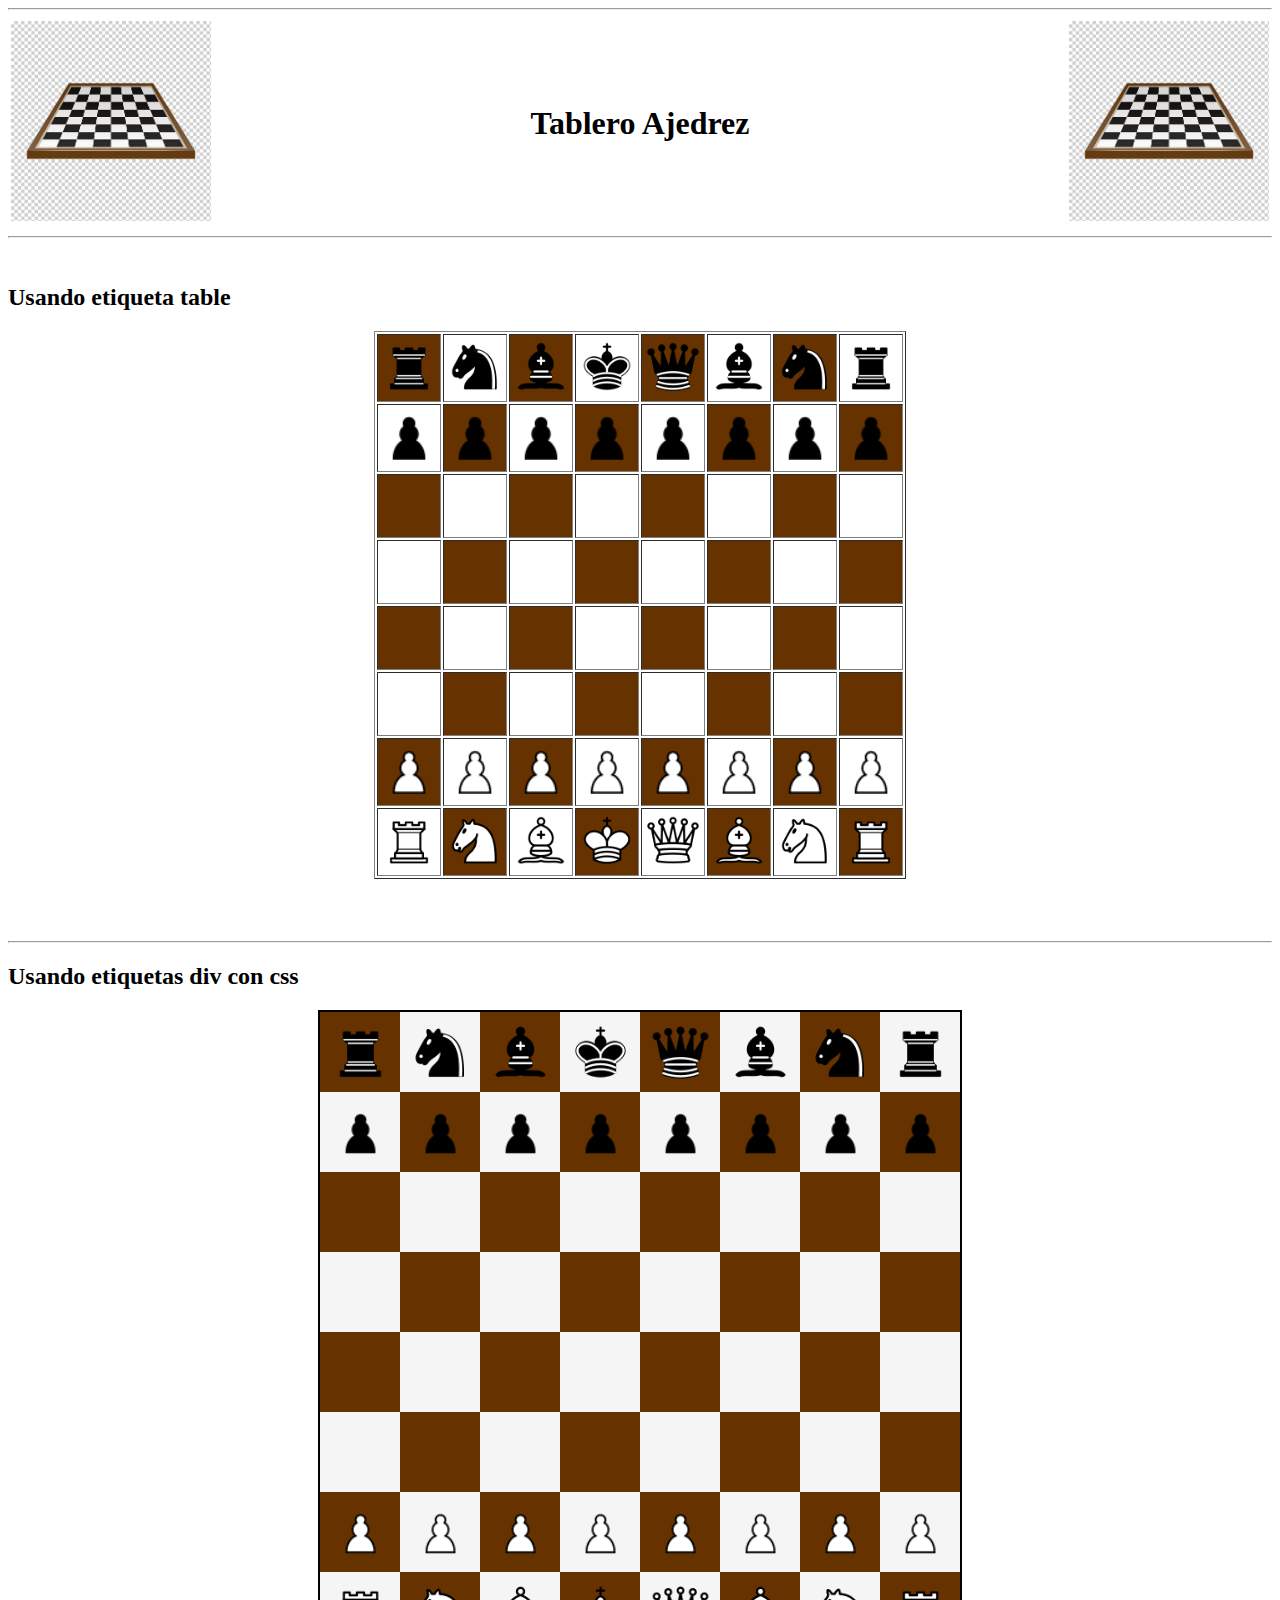
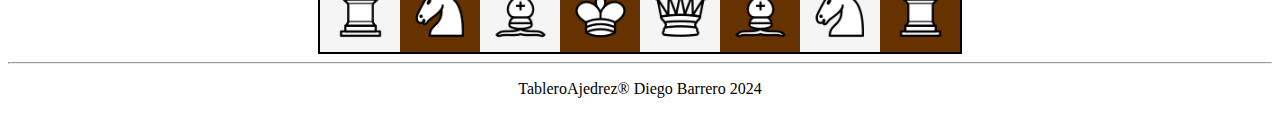
<file: index.html>
<!DOCTYPE html>
<html lang="en">
<head>
    <link rel="stylesheet" href="index.css">
    <meta charset="UTF-8">
    <meta name="viewport" content="width=device-width, initial-scale=1.0">
    <title>Document</title>
</head>
<body>
    <header>
        <hr>
        <table style="width: 100%;">
            <tr>
                <th style="float: left;"><img src="images/tableroAjedrez.png" alt="" width="200"></th>
                <th style="margin: auto;"><h1>Tablero Ajedrez</h1></th>
                <th style="float: right;"><img src="images/tableroAjedrez.png" alt="" width="200"></th>
            </tr>
        </table>
        <hr>
        <br>
    </header>
    
    <h2>Usando etiqueta table </h2>
    <table style="margin: auto;" border="1">
        <tr>
            <td bgcolor="#663300">
                <a href="torre.html" ><img src="images/torreNegro.png" alt="" width="60" height="60"></a>    
            </td>
            <td>
                <a href="caballo.html" ><img src="images/caballoNegro.png" alt="" width="60" height="60"></a>    
            </td>
            <td bgcolor="#663300">
                <a href="alfil.html" ><img src="images/alfilNegro.png" alt="" width="60" height="60"></a>    
            </td>
            <td>
                <a href="rey.html" ><img src="images/reyNegro.png" alt="" width="60" height="60"></a>    
            </td>
            <td bgcolor="#663300">
                <a href="reina.html" ><img src="images/reinaNegro.png" alt="" width="60" height="60"></a>    
            </td>
            <td>
                <a href="alfil.html" ><img src="images/alfilNegro.png" alt="" width="60" height="60"></a>    
            </td>
            <td bgcolor="#663300">
                <a href="caballo.html" ><img src="images/caballoNegro.png" alt="" width="60" height="60"></a>    
            </td>
            <td>
                <a href="torre.html" ><img src="images/torreNegro.png" alt="" width="60" height="60"></a>    
            </td>
        </tr>
        <tr>
            <td width="60" height="60">
                <a href="peon.html" ><img src="images/peonNegro.png" alt="" width="60" height="60"></a>    
            </td>
            <td bgcolor="#663300">
                <a href="peon.html" ><img src="images/peonNegro.png" alt="" width="60" height="60"></a>    
            </td>
            <td>
                <a href="peon.html" ><img src="images/peonNegro.png" alt="" width="60" height="60"></a>    
            </td>
            <td bgcolor="#663300">
                <a href="peon.html" ><img src="images/peonNegro.png" alt="" width="60" height="60"></a>    
            </td>
            <td>
                <a href="peon.html" ><img src="images/peonNegro.png" alt="" width="60" height="60"></a>    
            </td>
            <td bgcolor="#663300">
                <a href="peon.html" ><img src="images/peonNegro.png" alt="" width="60" height="60"></a>    
            </td>
            <td>
                <a href="peon.html" ><img src="images/peonNegro.png" alt="" width="60" height="60"></a>    
            </td>
            <td  bgcolor="#663300">
                <a href="peon.html" ><img src="images/peonNegro.png" alt="" width="60" height="60"></a>    
            </td>
        </tr>
        <tr>
            <td bgcolor="#663300" width="60" height="60">
                <a href="" ><img src="images/peon.png" alt="" hidden="true"></a>    
            </td>
            <td width="60" height="60">
                <a href="" ><img src="images/peonNegro.png" alt="" hidden="true"></a>    
            </td>
            <td bgcolor="#663300" width="60" height="60">
                <a href="" ><img src="images/peon.png" alt="" hidden="true"></a>    
            </td>
            <td width="60" height="60">
                <a href="" ><img src="images/peonNegro.png" alt="" hidden="true"></a>    
            </td>
            <td bgcolor="#663300" width="60" height="60">
                <a href="" ><img src="images/peon.png" alt="" hidden="true"></a>    
            </td>
            <td width="60" height="60">
                <a href="" ><img src="images/peonNegro.png" alt="" hidden="true"></a>    
            </td>
            <td bgcolor="#663300" width="60" height="60">
                <a href="" ><img src="images/peon.png" alt="" hidden="true"></a>    
            </td>
            <td width="60" height="60">
                <a href="" ><img src="images/peonNegro.png" alt="" hidden="true"></a>    
            </td>
        </tr>
        <tr>
            <td width="60" height="60">
                <a href="" ><img src="images/peon.png" alt="" hidden = true></a>    
            </td>
            <td bgcolor="#663300" width="60" height="60">
                <a href="" ><img src="images/peonNegro.png" alt="" hidden = true></a>    
            </td>
            <td width="60" height="60">
                <a href="" ><img src="images/peon.png" alt="" hidden = true></a>    
            </td>
            <td bgcolor="#663300" width="60" height="60">
                <a href="" ><img src="images/peonNegro.png" alt="" hidden = true></a>    
            </td>
            <td width="60" height="60">
                <a href="" ><img src="images/peon.png" alt="" hidden = true></a>    
            </td>
            <td bgcolor="#663300" width="60" height="60">
                <a href="" ><img src="images/peonNegro.png" alt="" hidden = true></a>    
            </td>
            <td width="60" height="60">
                <a href="" ><img src="images/peon.png" alt="" hidden = true></a>    
            </td>
            <td  bgcolor="#663300" width="60" height="60">
                <a href="" ><img src="images/peonNegro.png" alt="" hidden = true></a>    
            </td>
        </tr>
        <tr>
            <td bgcolor="#663300" width="60" height="60">
                <a href="" ><img src="images/peon.png" alt="" hidden="true"></a>    
            </td>
            <td width="60" height="60">
                <a href="" ><img src="images/peonNegro.png" alt="" hidden="true"></a>    
            </td>
            <td bgcolor="#663300" width="60" height="60">
                <a href="" ><img src="images/peon.png" alt="" hidden="true"></a>    
            </td>
            <td width="60" height="60">
                <a href="" ><img src="images/peonNegro.png" alt="" hidden="true"></a>    
            </td>
            <td bgcolor="#663300" width="60" height="60">
                <a href="" ><img src="images/peon.png" alt="" hidden="true"></a>    
            </td>
            <td width="60" height="60">
                <a href="" ><img src="images/peonNegro.png" alt="" hidden="true"></a>    
            </td>
            <td bgcolor="#663300" width="60" height="60">
                <a href="" ><img src="images/peon.png" alt="" hidden="true"></a>    
            </td>
            <td width="60" height="60">
                <a href="" ><img src="images/peonNegro.png" alt="" hidden="true"></a>    
            </td>
        </tr>
        <tr>
            <td width="60" height="60">
                <a href="" ><img src="images/peon.png" alt="" hidden = true></a>    
            </td>
            <td bgcolor="#663300" width="60" height="60">
                <a href="" ><img src="images/peonNegro.png" alt="" hidden = true></a>    
            </td>
            <td width="60" height="60">
                <a href="" ><img src="images/peon.png" alt="" hidden = true></a>    
            </td>
            <td bgcolor="#663300" width="60" height="60">
                <a href="" ><img src="images/peonNegro.png" alt="" hidden = true></a>    
            </td>
            <td width="60" height="60">
                <a href="" ><img src="images/peon.png" alt="" hidden = true></a>    
            </td>
            <td bgcolor="#663300" width="60" height="60">
                <a href="" ><img src="images/peonNegro.png" alt="" hidden = true></a>    
            </td>
            <td width="60" height="60">
                <a href="" ><img src="images/peon.png" alt="" hidden = true></a>    
            </td>
            <td  bgcolor="#663300" width="60" height="60">
                <a href="" ><img src="images/peonNegro.png" alt="" hidden = true></a>    
            </td>
        </tr>
        <tr>
            <td bgcolor="#663300">
                <a href="peon.html" ><img src="images/peon.png" alt="" width="60" height="60"></a>    
            </td>
            <td>
                <a href="peon.html" ><img src="images/peon.png" alt="" width="60" height="60"></a>    
            </td>
            <td bgcolor="#663300">
                <a href="peon.html" ><img src="images/peon.png" alt="" width="60" height="60"></a>    
            </td>
            <td>
                <a href="peon.html" ><img src="images/peon.png" alt="" width="60" height="60"></a>    
            </td>
            <td bgcolor="#663300">
                <a href="peon.html" ><img src="images/peon.png" alt="" width="60" height="60"></a>    
            </td>
            <td>
                <a href="peon.html" ><img src="images/peon.png" alt="" width="60" height="60"></a>    
            </td>
            <td bgcolor="#663300">
                <a href="peon.html" ><img src="images/peon.png" alt="" width="60" height="60"></a>    
            </td>
            <td>
                <a href="peon.html" ><img src="images/peon.png" alt="" width="60" height="60"></a>    
            </td>
        </tr>
        <tr>
            <td width="60" height="60">
                <a href="torre.html" ><img src="images/torre.png" alt="" width="60" height="60"></a>    
            </td>
            <td bgcolor="#663300">
                <a href="caballo.html" ><img src="images/caballo.png" alt="" width="60" height="60"></a>    
            </td>
            <td>
                <a href="alfil.html" ><img src="images/alfil.png" alt="" width="60" height="60"></a>    
            </td>
            <td bgcolor="#663300">
                <a href="rey.html" ><img src="images/rey.png" alt="" width="60" height="60"></a>    
            </td>
            <td>
                <a href="reina.html" ><img src="images/reina.png" alt="" width="60" height="60"></a>    
            </td>
            <td bgcolor="#663300">
                <a href="alfil.html" ><img src="images/alfil.png" alt="" width="60" height="60"></a>    
            </td>
            <td>
                <a href="caballo.html" ><img src="images/caballo.png" alt="" width="60" height="60"></a>    
            </td>
            <td  bgcolor="#663300">
                <a href="torre.html" ><img src="images/torre.png" alt="" width="60" height="60"></a>    
            </td>
        </tr>
    </table>

    <br><br><br>
    <hr>
    <h2>Usando etiquetas div con css </h2>
    <div class="tablero">
        <div class="tablero__fila">
            <div class="tablero__black"><a href="torre.html"><img src="images/torreNegro.png" alt=""></a></div>
            <div class="tablero__white"><a href="caballo.html"><img src="images/caballoNegro.png" alt=""></a></div>
            <div class="tablero__black"><a href="alfil.html"><img src="images/alfilNegro.png" alt=""></a></div>
            <div class="tablero__white"><a href="rey.html"><img src="images/reyNegro.png" alt=""></a></div>
            <div class="tablero__black"><a href="reina.html"><img src="images/reinaNegro.png" alt=""></a></div>
            <div class="tablero__white"><a href="alfil.html"><img src="images/alfilNegro.png" alt=""></a></div>
            <div class="tablero__black"><a href="caballo.html"><img src="images/caballoNegro.png" alt=""></a></div>
            <div class="tablero__white"><a href="torre.html"><img src="images/torreNegro.png" alt=""></a></div>
        </div>
        <div class="tablero__fila">
            <div class="tablero__white"><a href="peon.html"><img src="images/peonNegro.png" alt=""></a></div>
            <div class="tablero__black"><a href="peon.html"><img src="images/peonNegro.png" alt=""></a></div>
            <div class="tablero__white"><a href="peon.html"><img src="images/peonNegro.png" alt=""></a></div>
            <div class="tablero__black"><a href="peon.html"><img src="images/peonNegro.png" alt=""></a></div>
            <div class="tablero__white"><a href="peon.html"><img src="images/peonNegro.png" alt=""></a></div>
            <div class="tablero__black"><a href="peon.html"><img src="images/peonNegro.png" alt=""></a></div>
            <div class="tablero__white"><a href="peon.html"><img src="images/peonNegro.png" alt=""></a></div>
            <div class="tablero__black"><a href="peon.html"><img src="images/peonNegro.png" alt=""></a></div>
        </div>
        <div class="tablero__fila">
            <div class="tablero__black"></div>
            <div class="tablero__white"></div>
            <div class="tablero__black"></div>
            <div class="tablero__white"></div>
            <div class="tablero__black"></div>
            <div class="tablero__white"></div>
            <div class="tablero__black"></div>
            <div class="tablero__white"></div>
        </div>
        <div class="tablero__fila">
            <div class="tablero__white"></div>
            <div class="tablero__black"></div>
            <div class="tablero__white"></div>
            <div class="tablero__black"></div>
            <div class="tablero__white"></div>
            <div class="tablero__black"></div>
            <div class="tablero__white"></div>
            <div class="tablero__black"></div>
        </div>
        <div class="tablero__fila">
            <div class="tablero__black"></div>
            <div class="tablero__white"></div>
            <div class="tablero__black"></div>
            <div class="tablero__white"></div>
            <div class="tablero__black"></div>
            <div class="tablero__white"></div>
            <div class="tablero__black"></div>
            <div class="tablero__white"></div>
        </div>
        <div class="tablero__fila">
            <div class="tablero__white"></div>
            <div class="tablero__black"></div>
            <div class="tablero__white"></div>
            <div class="tablero__black"></div>
            <div class="tablero__white"></div>
            <div class="tablero__black"></div>
            <div class="tablero__white"></div>
            <div class="tablero__black"></div>
        </div>
        <div class="tablero__fila">
            <div class="tablero__black"><a href="peon.html"><img src="images/peon.png" alt=""></a></div>
            <div class="tablero__white"><a href="peon.html"><img src="images/peon.png" alt=""></a></div>
            <div class="tablero__black"><a href="peon.html"><img src="images/peon.png" alt=""></a></div>
            <div class="tablero__white"><a href="peon.html"><img src="images/peon.png" alt=""></a></div>
            <div class="tablero__black"><a href="peon.html"><img src="images/peon.png" alt=""></a></div>
            <div class="tablero__white"><a href="peon.html"><img src="images/peon.png" alt=""></a></div>
            <div class="tablero__black"><a href="peon.html"><img src="images/peon.png" alt=""></a></div>
            <div class="tablero__white"><a href="peon.html"><img src="images/peon.png" alt=""></a></div>
        </div>
        <div class="tablero__fila">
            <div class="tablero__white"><a href="torre.html"><img src="images/torre.png" alt=""></a></div>   
            <div class="tablero__black"><a href="caballo.html"><img src="images/caballo.png" alt=""></a></div>
            <div class="tablero__white"><a href="alfil.html"><img src="images/alfil.png" alt=""></a></div>
            <div class="tablero__black"><a href="rey.html"><img src="images/rey.png" alt=""></a></div>
            <div class="tablero__white"><a href="reina.html"><img src="images/reina.png" alt=""></a></div>
            <div class="tablero__black"><a href="alfil.html"><img src="images/alfil.png" alt=""></a></div>
            <div class="tablero__white"><a href="caballo.html"><img src="images/caballo.png" alt=""></a></div>
            <div class="tablero__black"><a href="torre.html"><img src="images/torre.png" alt=""></a></div>
   
        </div>
        

    </div>
    
    <hr>
    <footer>
        <p style="text-align: center;">TableroAjedrez® Diego Barrero 2024</p>
    </footer>
</body>
</html>
</file>
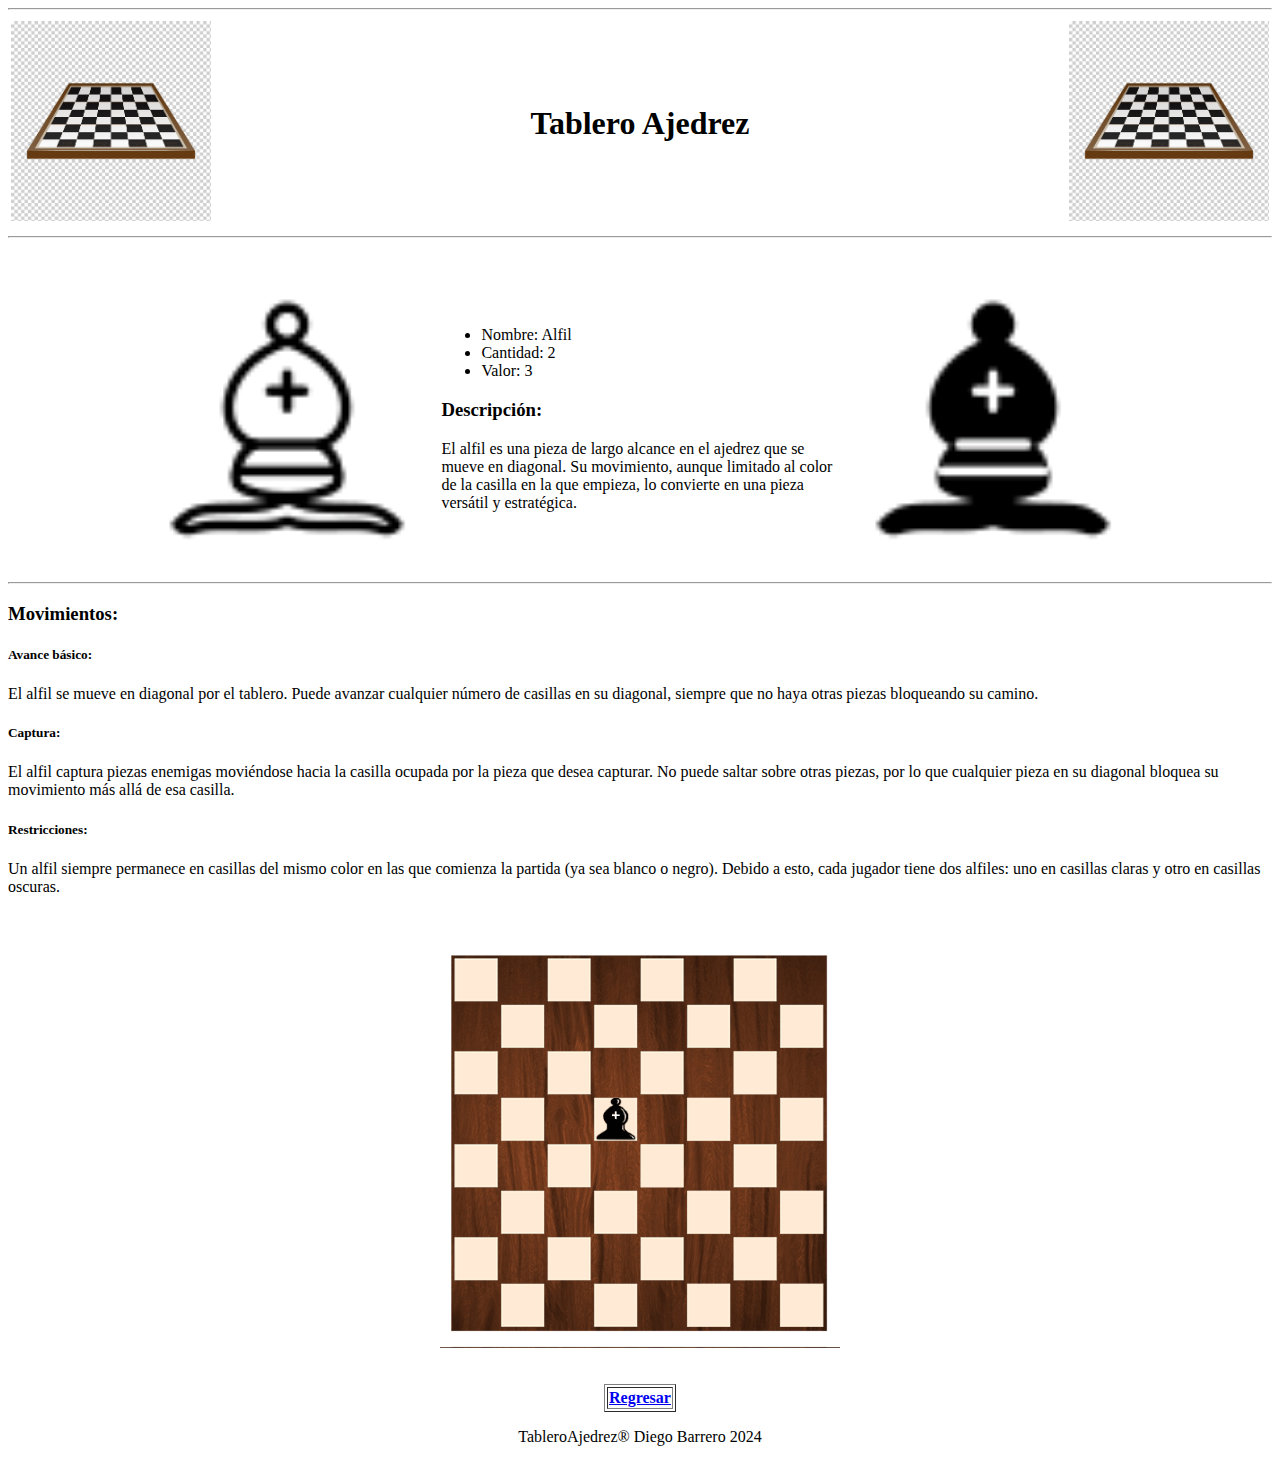
<file: alfil.html>
<!DOCTYPE html>
<html lang="en">
<head>
    <meta charset="UTF-8">
    <meta name="viewport" content="width=device-width, initial-scale=1.0">
    <title>Document</title>
</head>
<body>
    <header>
        <hr>
        <table style="width: 100%;">
            <tr>
                <th style="float: left;"><img src="images/tableroAjedrez.png" alt="" width="200"></th>
                <th style="margin: auto;"><h1>Tablero Ajedrez</h1></th>
                <th style="float: right;"><img src="images/tableroAjedrez.png" alt="" width="200"></th>
            </tr>
        </table>
        <hr>
        <br>
    </header>


    <table style="width: 80%; margin: auto;">
        <tr>
            <td style="float: left;"><img src="images/alfil.png" alt="" width="300"></td>
            <td style="margin: auto;">
                <ul>
                    <li>Nombre: Alfil</li>
                    <li>Cantidad: 2</li>
                    <li>Valor: 3 </li>
                </ul>
                <p><h3>Descripción:</h3></p>
                <p>El alfil es una pieza de largo alcance en el ajedrez que se mueve en diagonal. Su movimiento, aunque limitado al color de la casilla en la que empieza, lo convierte en una pieza versátil y estratégica.</p>
            </td>
            <td style="float: right;"><img src="images/alfilNegro.png" alt="" width="300"></td>
        </tr>
    </table>

    <hr>
    <h3>Movimientos:</h3>
    <p><h5>Avance básico:</h5>

        <p>El alfil se mueve en diagonal por el tablero.
            Puede avanzar cualquier número de casillas en su diagonal, siempre que no haya otras piezas bloqueando su camino.</p>
        
        <h5>Captura:</h5>
        
        <p>El alfil captura piezas enemigas moviéndose hacia la casilla ocupada por la pieza que desea capturar.
            No puede saltar sobre otras piezas, por lo que cualquier pieza en su diagonal bloquea su movimiento más allá de esa casilla.</p>
        
        <h5>Restricciones:</h5>
        
        <p>Un alfil siempre permanece en casillas del mismo color en las que comienza la partida (ya sea blanco o negro).
            Debido a esto, cada jugador tiene dos alfiles: uno en casillas claras y otro en casillas oscuras.</p>
        
        
    <br><br>
    <div style="width: 100%;">
    <img src="images/alfilMovements.gif" alt="" style="margin-left: auto; margin-right: auto; display: block;" width="400">
    </div>
    <br><br>
    <table style="margin: auto;" border="1">
        <tr style="text-align: center; width: 50% ;">
            <th>
                <a href="index.html">Regresar</a>
            </th>
        </tr>
    </table>
    <footer>
        <p style="text-align: center;">TableroAjedrez® Diego Barrero 2024</p>
    </footer>
</body>
</html>
</file>
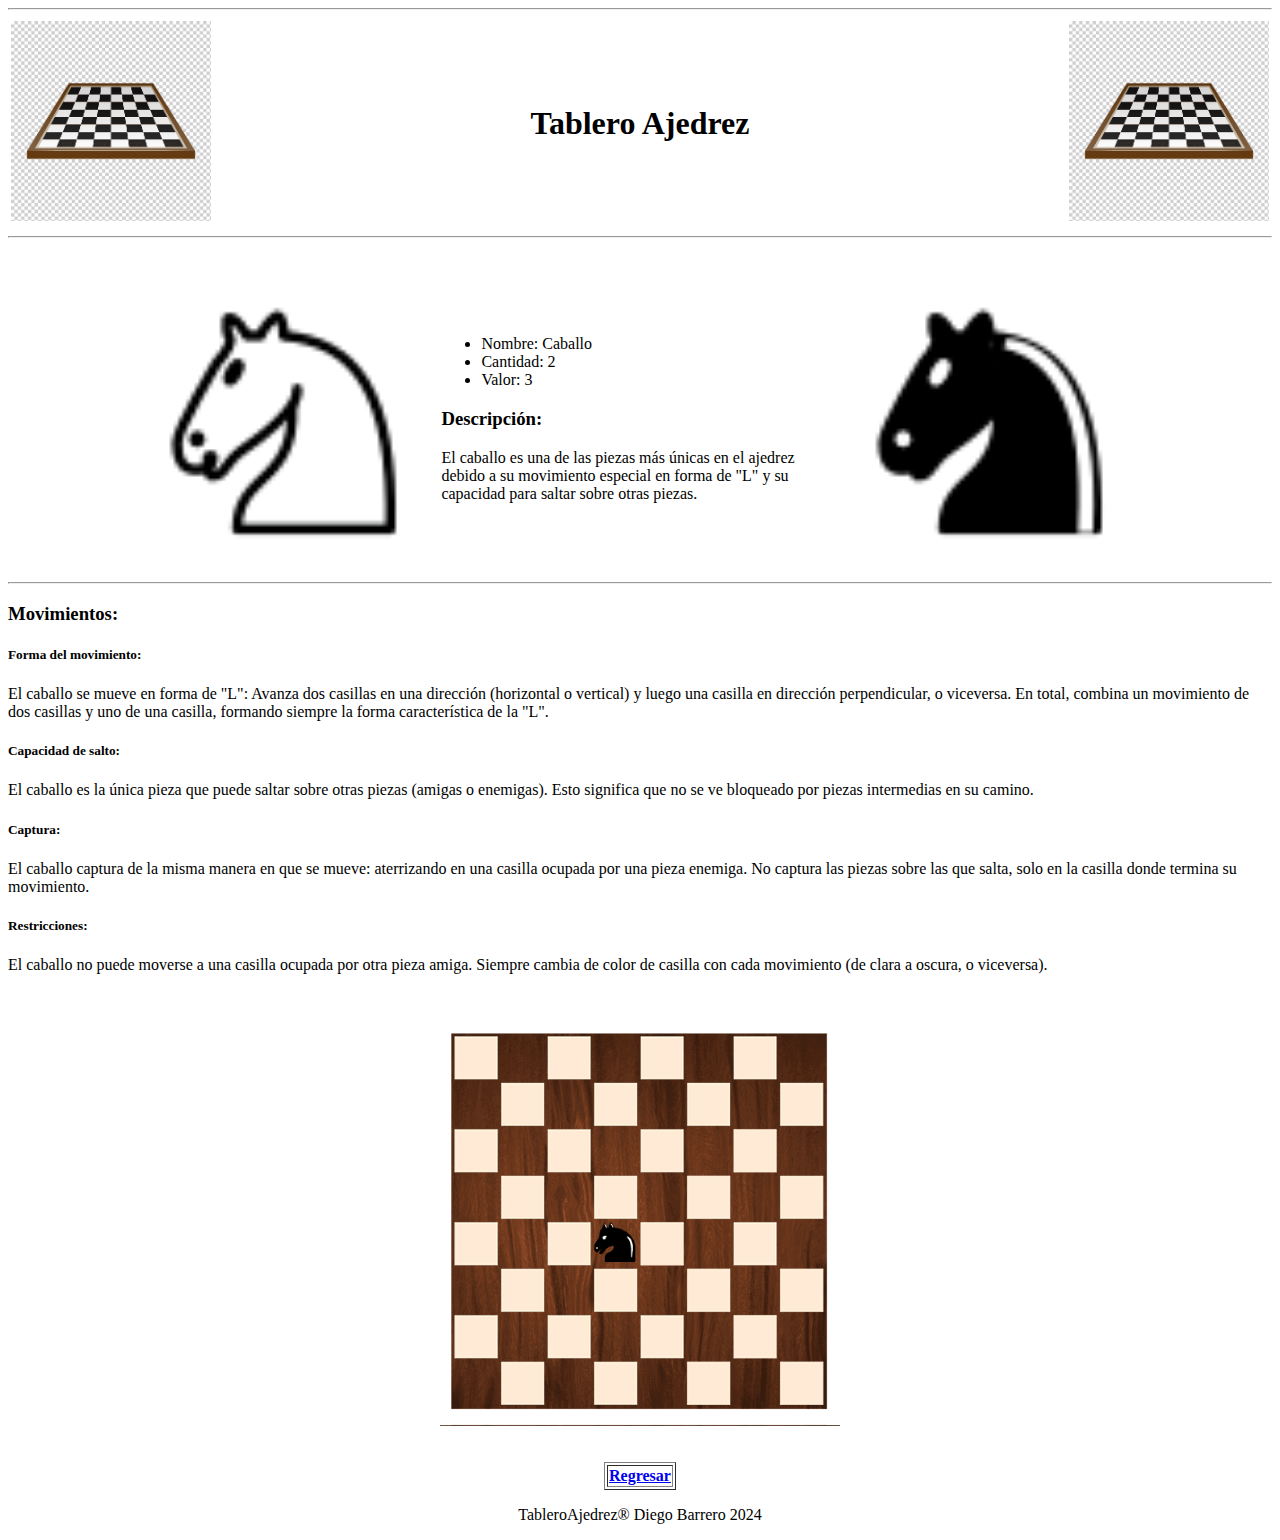
<file: caballo.html>
<!DOCTYPE html>
<html lang="en">
<head>
    <meta charset="UTF-8">
    <meta name="viewport" content="width=device-width, initial-scale=1.0">
    <title>Document</title>
</head>
<body>
    <header>
        <hr>
        <table style="width: 100%;">
            <tr>
                <th style="float: left;"><img src="images/tableroAjedrez.png" alt="" width="200"></th>
                <th style="margin: auto;"><h1>Tablero Ajedrez</h1></th>
                <th style="float: right;"><img src="images/tableroAjedrez.png" alt="" width="200"></th>
            </tr>
        </table>
        <hr>
        <br>
    </header>


    <table style="width: 80%; margin: auto;">
        <tr>
            <td style="float: left;"><img src="images/caballo.png" alt="" width="300"></td>
            <td style="margin: auto;">
                <ul>
                    <li>Nombre: Caballo</li>
                    <li>Cantidad: 2</li>
                    <li>Valor: 3 </li>
                </ul>
                <p><h3>Descripción:</h3></p>
                <p>El caballo es una de las piezas más únicas en el ajedrez debido a su movimiento especial en forma de "L" y su capacidad para saltar sobre otras piezas.</p>
            </td>
            <td style="float: right;"><img src="images/caballoNegro.png" alt="" width="300"></td>
        </tr>
    </table>

    <hr>
    <h3>Movimientos:</h3>
    <p><h5>Forma del movimiento:</h5>

        <p>El caballo se mueve en forma de "L":
            Avanza dos casillas en una dirección (horizontal o vertical) y luego una casilla en dirección perpendicular, o viceversa.
            En total, combina un movimiento de dos casillas y uno de una casilla, formando siempre la forma característica de la "L".</p>
        
        <h5>Capacidad de salto:</h5>
        
        <p>El caballo es la única pieza que puede saltar sobre otras piezas (amigas o enemigas).
            Esto significa que no se ve bloqueado por piezas intermedias en su camino.</p>
        
        <h5>Captura:</h5>
        
        <p>El caballo captura de la misma manera en que se mueve: aterrizando en una casilla ocupada por una pieza enemiga.
            No captura las piezas sobre las que salta, solo en la casilla donde termina su movimiento.</p>
        
        <h5>Restricciones:</h5>
        
        <p>El caballo no puede moverse a una casilla ocupada por otra pieza amiga.
            Siempre cambia de color de casilla con cada movimiento (de clara a oscura, o viceversa).</p>
       

    <br><br>
    <div style="width: 100%;">
    <img src="images/caballoMovements.gif" alt="" style="margin-left: auto; margin-right: auto; display: block;" width="400">
    </div>
    <br><br>
    <table style="margin: auto;" border="1">
        <tr style="text-align: center; width: 50% ;">
            <th>
                <a href="index.html">Regresar</a>
            </th>
        </tr>
    </table>
    <footer>
        <p style="text-align: center;">TableroAjedrez® Diego Barrero 2024</p>
    </footer>
</body>
</html>
</file>
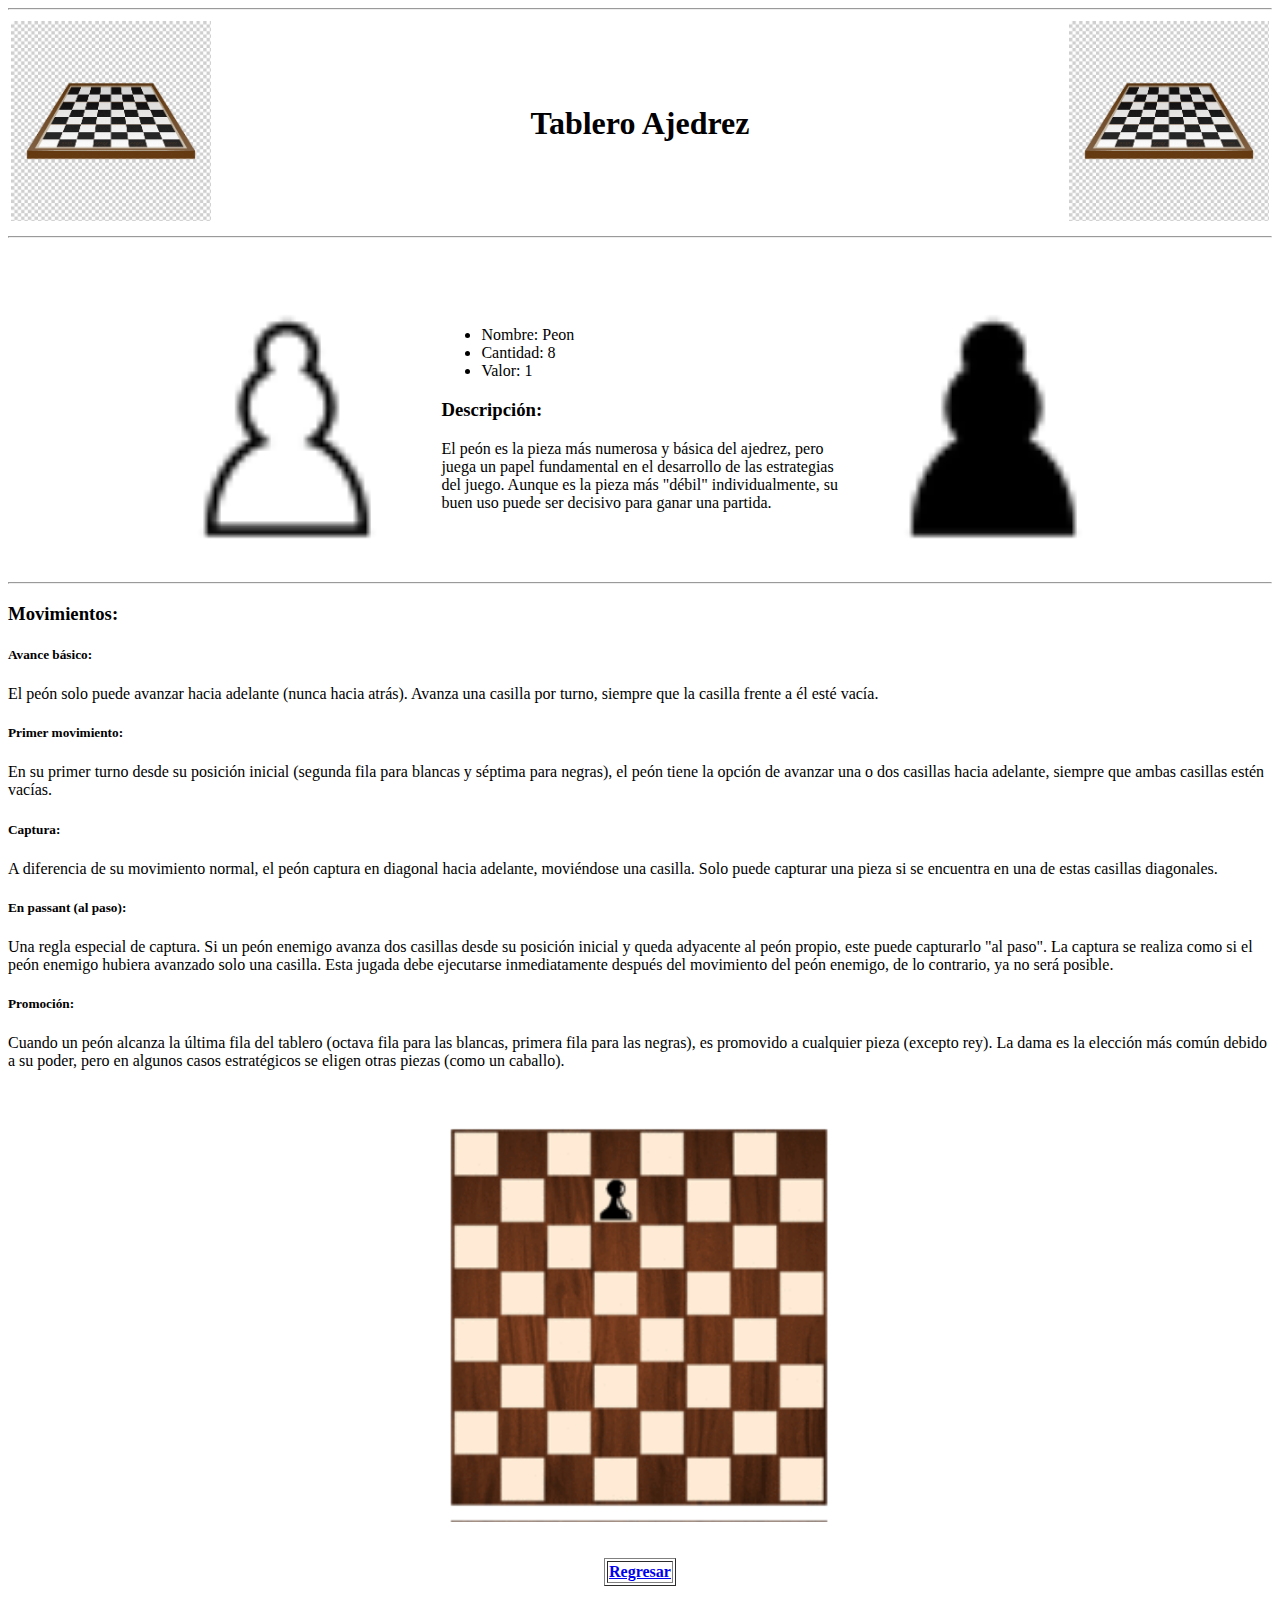
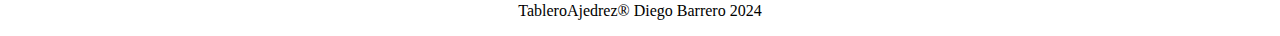
<file: peon.html>
<!DOCTYPE html>
<html lang="en">
<head>
    <meta charset="UTF-8">
    <meta name="viewport" content="width=device-width, initial-scale=1.0">
    <title>Document</title>
</head>
<body>
    <header>
        <hr>
        <table style="width: 100%;">
            <tr>
                <th style="float: left;"><img src="images/tableroAjedrez.png" alt="" width="200"></th>
                <th style="margin: auto;"><h1>Tablero Ajedrez</h1></th>
                <th style="float: right;"><img src="images/tableroAjedrez.png" alt="" width="200"></th>
            </tr>
        </table>
        <hr>
        <br>
    </header>


    <table style="width: 80%; margin: auto;">
        <tr>
            <td style="float: left;"><img src="images/peon.png" alt="" width="300"></td>
            <td style="margin: auto;">
                <ul>
                    <li>Nombre: Peon</li>
                    <li>Cantidad: 8</li>
                    <li>Valor: 1 </li>
                </ul>
                <p><h3>Descripción:</h3></p>
                <p>El peón es la pieza más numerosa y básica del ajedrez, pero juega un papel fundamental en el desarrollo de las estrategias del juego. Aunque es la pieza más "débil" individualmente, su buen uso puede ser decisivo para ganar una partida.</p>
            </td>
            <td style="float: right;"><img src="images/peonNegro.png" alt="" width="300"></td>
        </tr>
    </table>

    <hr>
    <h3>Movimientos:</h3>
    <p><h5>Avance básico:</h5>

        <p>El peón solo puede avanzar hacia adelante (nunca hacia atrás).
        Avanza una casilla por turno, siempre que la casilla frente a él esté vacía.</p>
        
        <h5>Primer movimiento:</h5>
        
        <p>En su primer turno desde su posición inicial (segunda fila para blancas y séptima para negras), el peón tiene la opción de avanzar una o dos casillas hacia adelante, siempre que ambas casillas estén vacías.</p>
        
        <h5>Captura:</h5>
        
        <p>A diferencia de su movimiento normal, el peón captura en diagonal hacia adelante, moviéndose una casilla. Solo puede capturar una pieza si se encuentra en una de estas casillas diagonales.</p>
        
        <h5>En passant (al paso):</h5>
        
        <p>Una regla especial de captura.
        Si un peón enemigo avanza dos casillas desde su posición inicial y queda adyacente al peón propio, este puede capturarlo "al paso".
        La captura se realiza como si el peón enemigo hubiera avanzado solo una casilla.
        Esta jugada debe ejecutarse inmediatamente después del movimiento del peón enemigo, de lo contrario, ya no será posible.</p>
       
        <h5>Promoción:</h5>
        
        <p>Cuando un peón alcanza la última fila del tablero (octava fila para las blancas, primera fila para las negras), es promovido a cualquier pieza (excepto rey).
        La dama es la elección más común debido a su poder, pero en algunos casos estratégicos se eligen otras piezas (como un caballo).</p>
    <br><br>
    <div style="width: 100%;">
    <img src="images/peonMovements.gif" alt="" style="margin-left: auto; margin-right: auto; display: block;" width="400">
    </div>
    <br><br>
    <table style="margin: auto;" border="1">
        <tr style="text-align: center; width: 50% ;">
            <th>
                <a href="index.html">Regresar</a>
            </th>
        </tr>
    </table>
    <footer>
        <p style="text-align: center;">TableroAjedrez® Diego Barrero 2024</p>
    </footer>
</body>
</html>
</file>
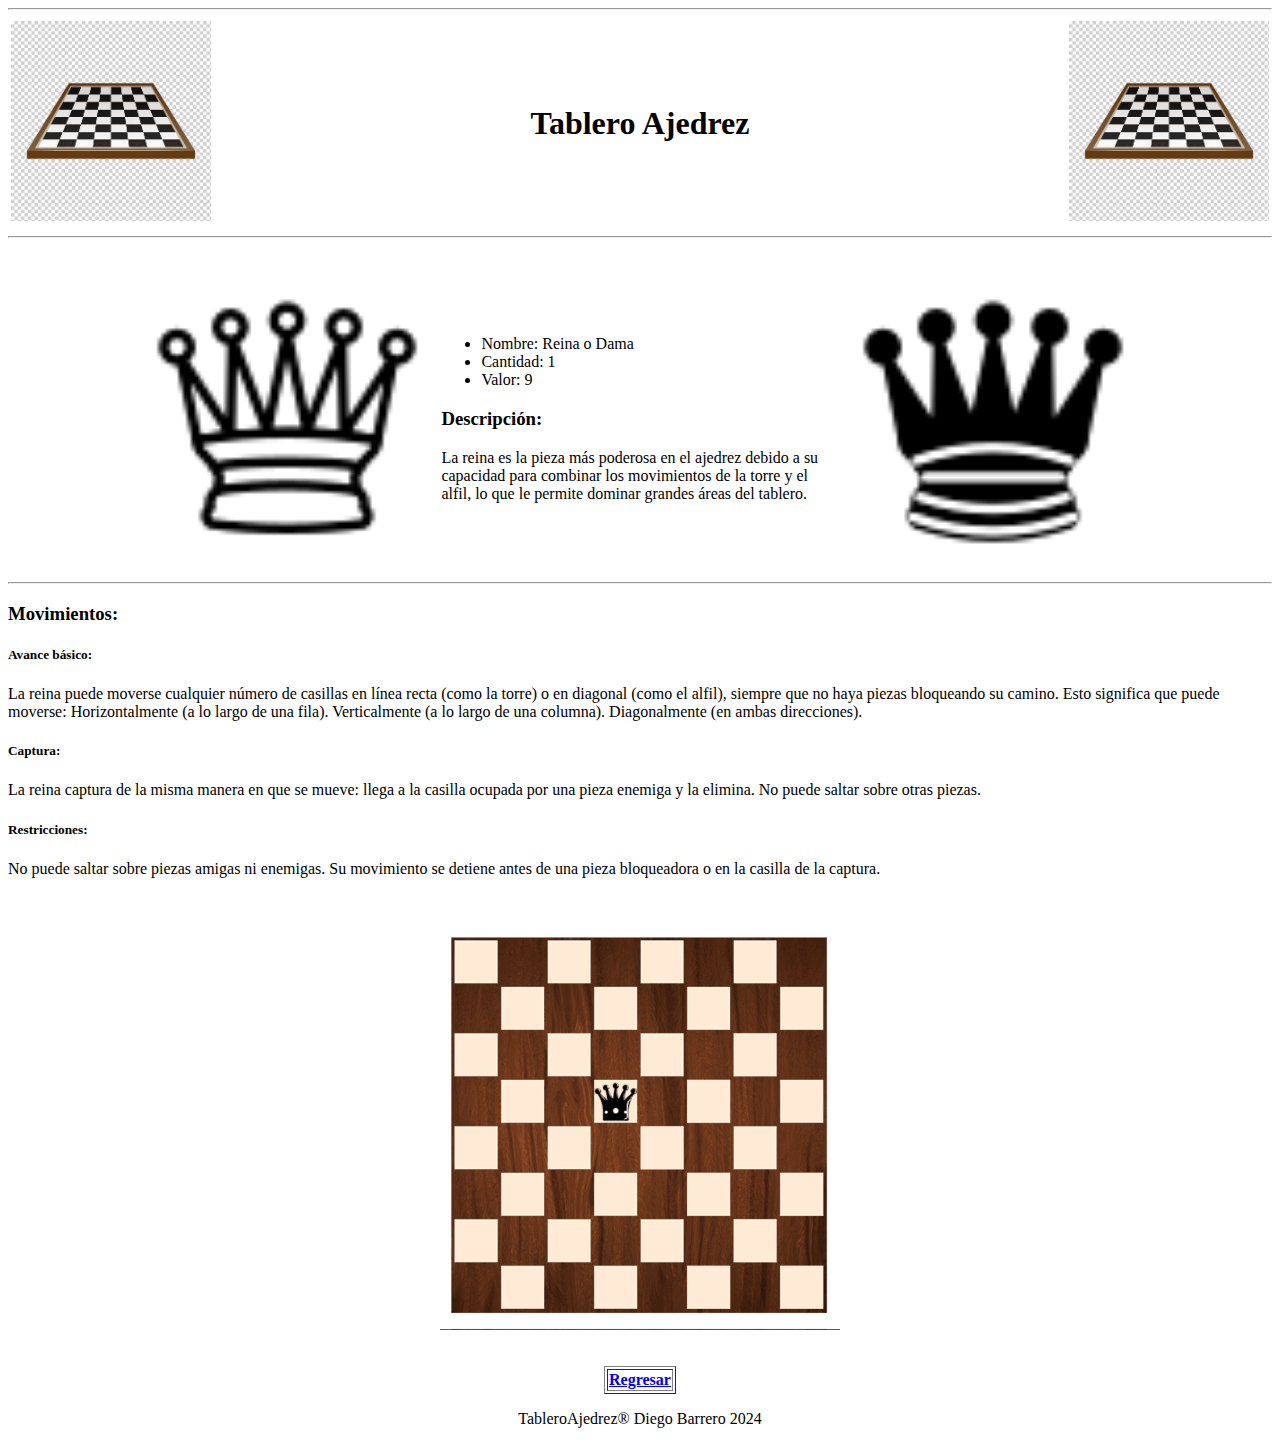
<file: reina.html>
<!DOCTYPE html>
<html lang="en">
<head>
    <meta charset="UTF-8">
    <meta name="viewport" content="width=device-width, initial-scale=1.0">
    <title>Document</title>
</head>
<body>
    <header>
        <hr>
        <table style="width: 100%;">
            <tr>
                <th style="float: left;"><img src="images/tableroAjedrez.png" alt="" width="200"></th>
                <th style="margin: auto;"><h1>Tablero Ajedrez</h1></th>
                <th style="float: right;"><img src="images/tableroAjedrez.png" alt="" width="200"></th>
            </tr>
        </table>
        <hr>
        <br>
    </header>


    <table style="width: 80%; margin: auto;">
        <tr>
            <td style="float: left;"><img src="images/reina.png" alt="" width="300"></td>
            <td style="margin: auto;">
                <ul>
                    <li>Nombre: Reina o Dama</li>
                    <li>Cantidad: 1</li>
                    <li>Valor: 9 </li>
                </ul>
                <p><h3>Descripción:</h3></p>
                <p>La reina es la pieza más poderosa en el ajedrez debido a su capacidad para combinar los movimientos de la torre y el alfil, lo que le permite dominar grandes áreas del tablero.</p>
            </td>
            <td style="float: right;"><img src="images/reinaNegro.png" alt="" width="300"></td>
        </tr>
    </table>

    <hr>
    <h3>Movimientos:</h3>
    <p><h5>Avance básico:</h5>

        <p>La reina puede moverse cualquier número de casillas en línea recta (como la torre) o en diagonal (como el alfil), siempre que no haya piezas bloqueando su camino.
            Esto significa que puede moverse:
            Horizontalmente (a lo largo de una fila).
            Verticalmente (a lo largo de una columna).
            Diagonalmente (en ambas direcciones).</p>
        
        <h5>Captura:</h5>
        
        <p>La reina captura de la misma manera en que se mueve: llega a la casilla ocupada por una pieza enemiga y la elimina.
        No puede saltar sobre otras piezas.</p>
        
        <h5>Restricciones:</h5>
        
        <p>No puede saltar sobre piezas amigas ni enemigas. Su movimiento se detiene antes de una pieza bloqueadora o en la casilla de la captura.</p>
        
       <br><br>
    <div style="width: 100%;">
    <img src="images/reinaMovements.gif" alt="" style="margin-left: auto; margin-right: auto; display: block;" width="400">
    </div>
    <br><br>
    <table style="margin: auto;" border="1">
        <tr style="text-align: center; width: 50% ;">
            <th>
                <a href="index.html">Regresar</a>
            </th>
        </tr>
    </table>
    <footer>
        <p style="text-align: center;">TableroAjedrez® Diego Barrero 2024</p>
    </footer>
</body>
</html>
</file>
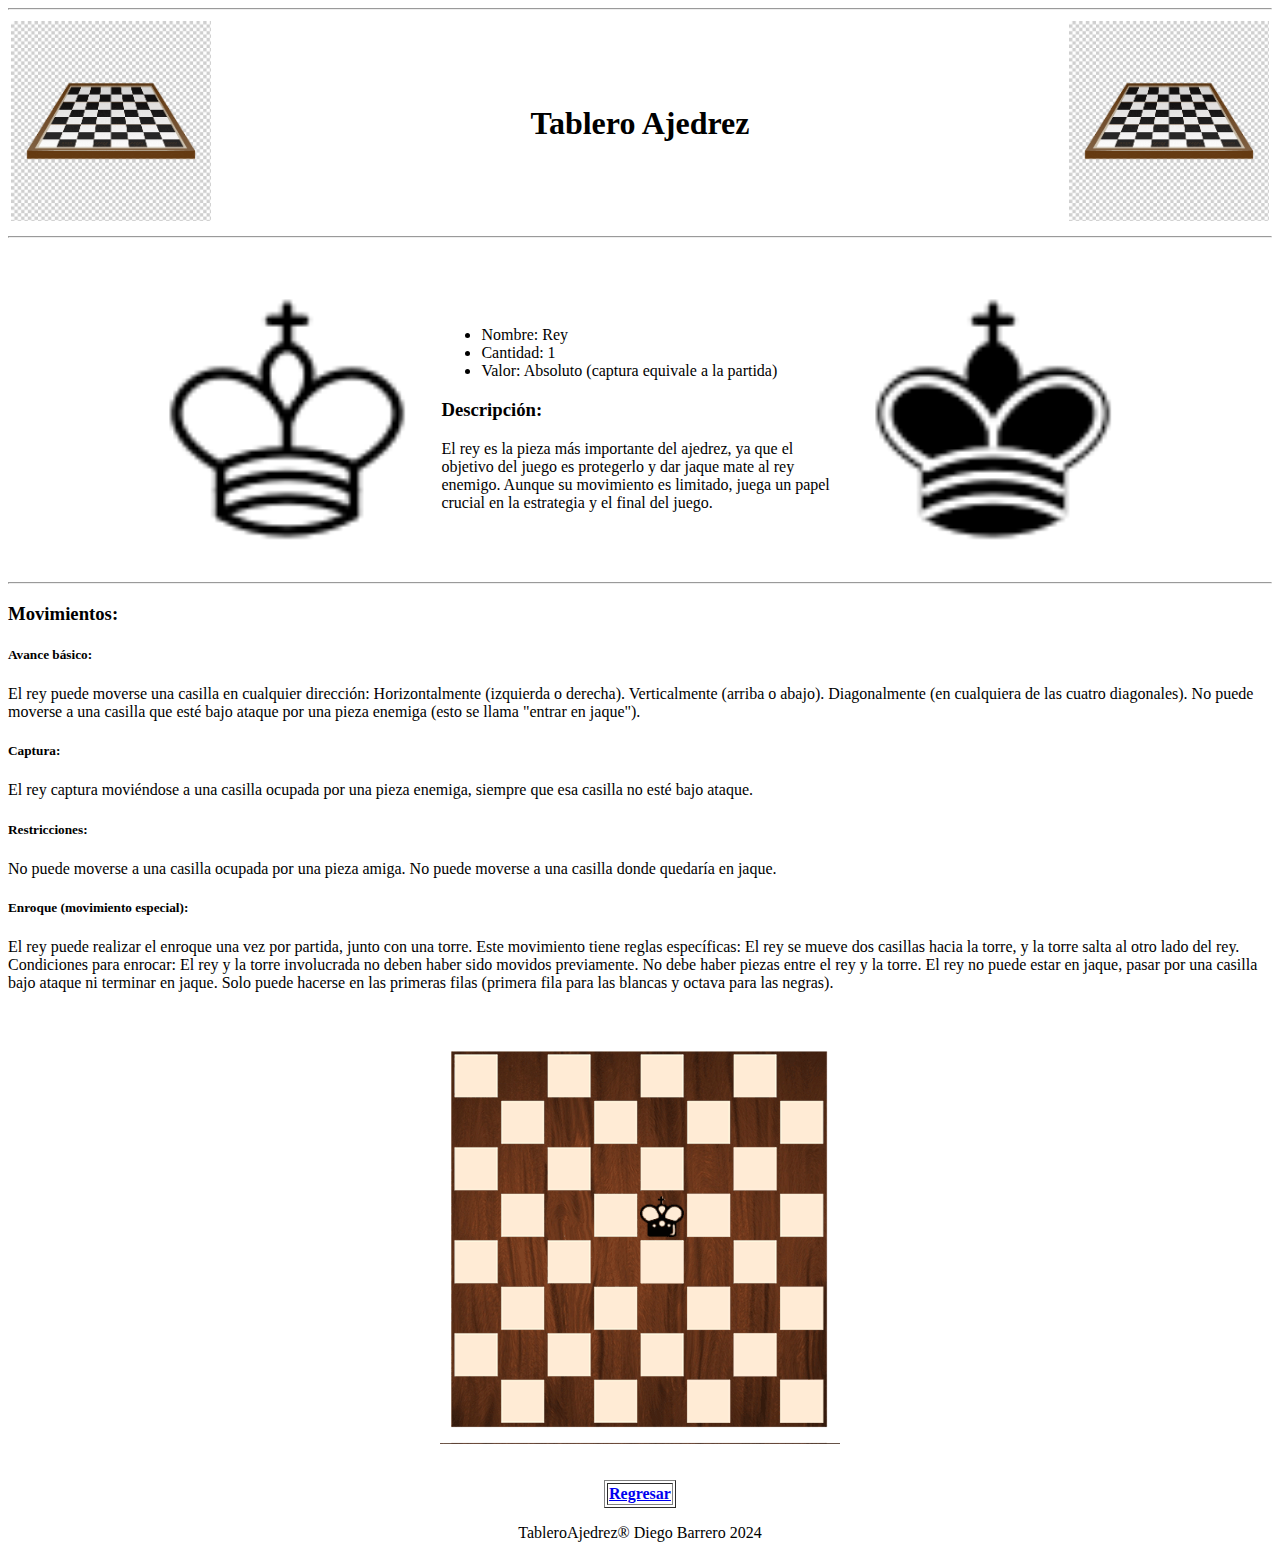
<file: rey.html>
<!DOCTYPE html>
<html lang="en">
<head>
    <meta charset="UTF-8">
    <meta name="viewport" content="width=device-width, initial-scale=1.0">
    <title>Document</title>
</head>
<body>
    <header>
        <hr>
        <table style="width: 100%;">
            <tr>
                <th style="float: left;"><img src="images/tableroAjedrez.png" alt="" width="200"></th>
                <th style="margin: auto;"><h1>Tablero Ajedrez</h1></th>
                <th style="float: right;"><img src="images/tableroAjedrez.png" alt="" width="200"></th>
            </tr>
        </table>
        <hr>
        <br>
    </header>


    <table style="width: 80%; margin: auto;">
        <tr>
            <td style="float: left;"><img src="images/rey.png" alt="" width="300"></td>
            <td style="margin: auto;">
                <ul>
                    <li>Nombre: Rey</li>
                    <li>Cantidad: 1</li>
                    <li>Valor: Absoluto (captura equivale a la partida) </li>
                </ul>
                <p><h3>Descripción:</h3></p>
                <p>El rey es la pieza más importante del ajedrez, ya que el objetivo del juego es protegerlo y dar jaque mate al rey enemigo. Aunque su movimiento es limitado, juega un papel crucial en la estrategia y el final del juego.</p>
            </td>
            <td style="float: right;"><img src="images/reyNegro.png" alt="" width="300"></td>
        </tr>
    </table>

    <hr>
    <h3>Movimientos:</h3>
    <p><h5>Avance básico:</h5>

        <p>El rey puede moverse una casilla en cualquier dirección:
            Horizontalmente (izquierda o derecha).
            Verticalmente (arriba o abajo).
            Diagonalmente (en cualquiera de las cuatro diagonales).
            No puede moverse a una casilla que esté bajo ataque por una pieza enemiga (esto se llama "entrar en jaque").</p>
        
        <h5>Captura:</h5>
        
        <p>El rey captura moviéndose a una casilla ocupada por una pieza enemiga, siempre que esa casilla no esté bajo ataque.</p>
        
        <h5>Restricciones:</h5>
        
        <p>No puede moverse a una casilla ocupada por una pieza amiga.
            No puede moverse a una casilla donde quedaría en jaque.</p>
        
        <h5>Enroque (movimiento especial):</h5>
        
        <p>El rey puede realizar el enroque una vez por partida, junto con una torre. Este movimiento tiene reglas específicas:
            El rey se mueve dos casillas hacia la torre, y la torre salta al otro lado del rey.
            Condiciones para enrocar:
            El rey y la torre involucrada no deben haber sido movidos previamente.
            No debe haber piezas entre el rey y la torre.
            El rey no puede estar en jaque, pasar por una casilla bajo ataque ni terminar en jaque.
            Solo puede hacerse en las primeras filas (primera fila para las blancas y octava para las negras).</p>
       
    <br><br>
    <div style="width: 100%;">
    <img src="images/reyMovements.gif" alt="" style="margin-left: auto; margin-right: auto; display: block;" width="400">
    </div>
    <br><br>
    <table style="margin: auto;" border="1">
        <tr style="text-align: center; width: 50% ;">
            <th>
                <a href="index.html">Regresar</a>
            </th>
        </tr>
    </table>
    <footer>
        <p style="text-align: center;">TableroAjedrez® Diego Barrero 2024</p>
    </footer>
</body>
</html>
</file>
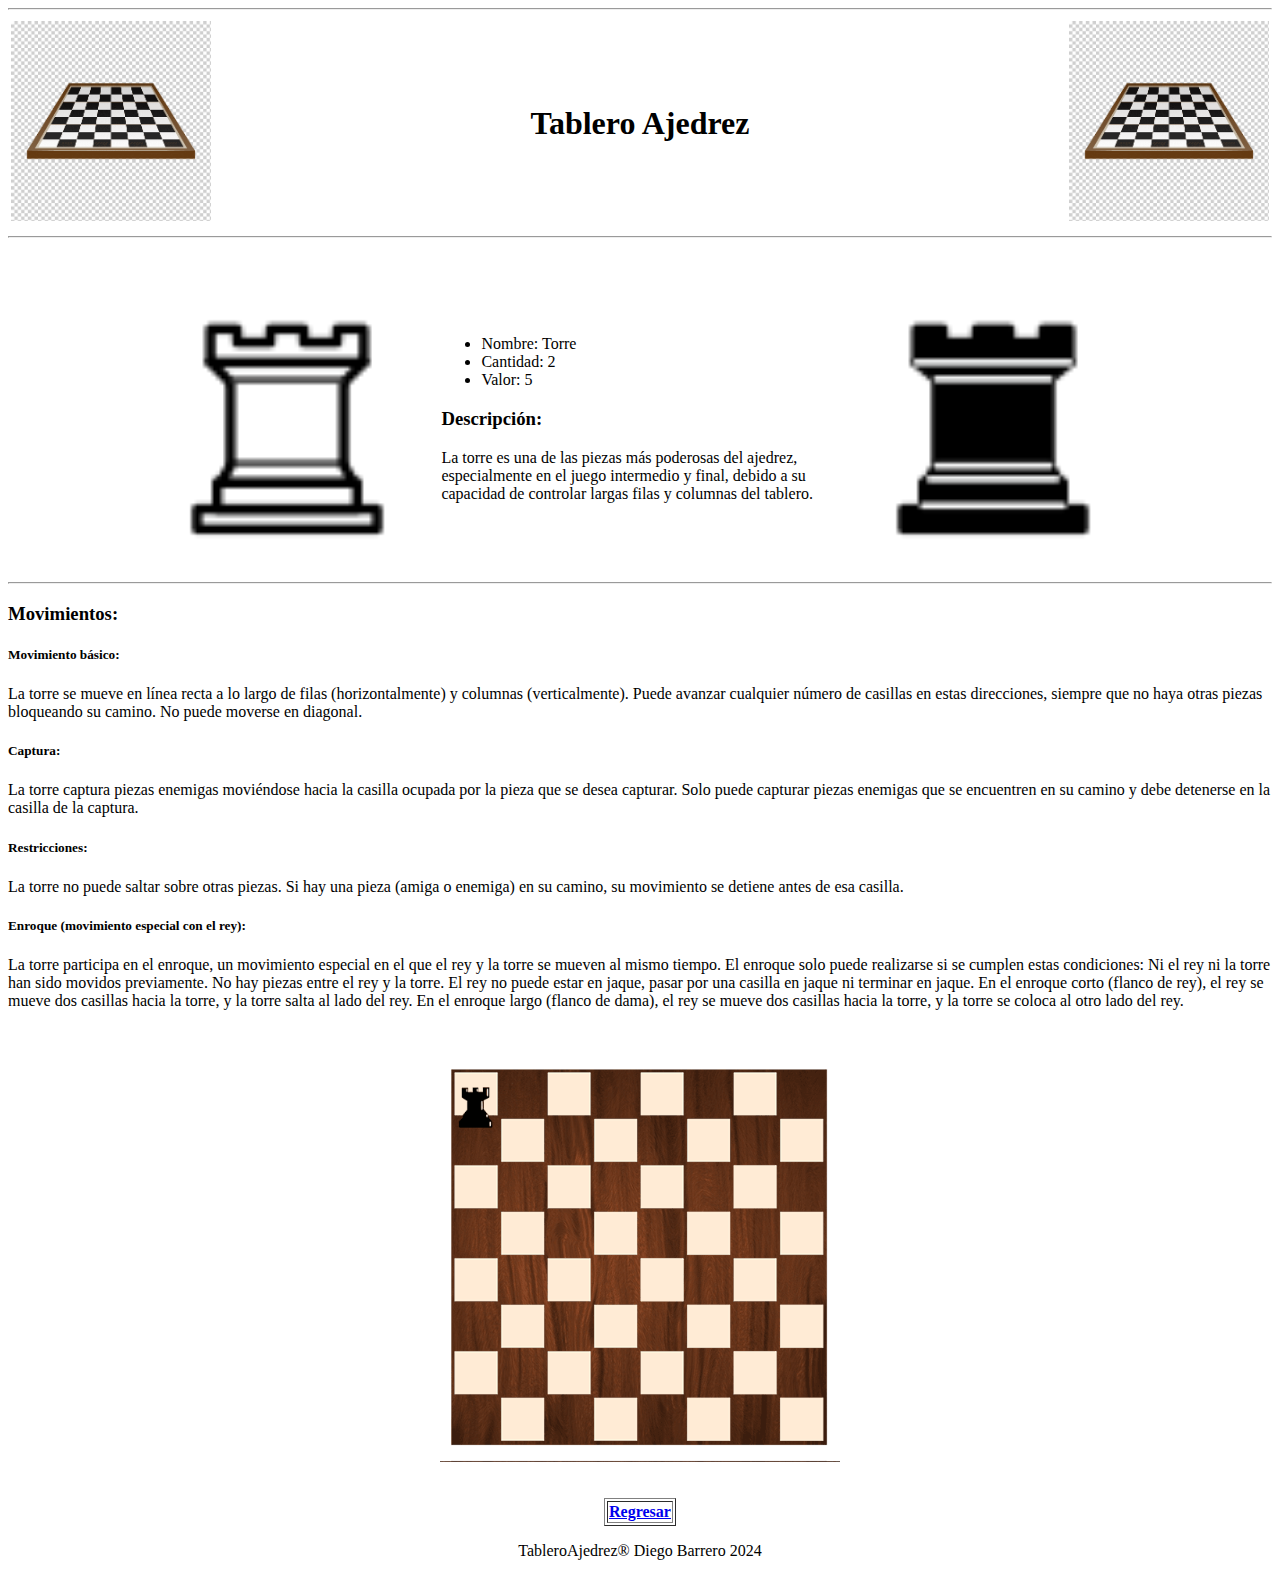
<file: torre.html>
<!DOCTYPE html>
<html lang="en">
<head>
    <meta charset="UTF-8">
    <meta name="viewport" content="width=device-width, initial-scale=1.0">
    <title>Document</title>
</head>
<body>
    <header>
        <hr>
        <table style="width: 100%;">
            <tr>
                <th style="float: left;"><img src="images/tableroAjedrez.png" alt="" width="200"></th>
                <th style="margin: auto;"><h1>Tablero Ajedrez</h1></th>
                <th style="float: right;"><img src="images/tableroAjedrez.png" alt="" width="200"></th>
            </tr>
        </table>
        <hr>
        <br>
    </header>


    <table style="width: 80%; margin: auto;">
        <tr>
            <td style="float: left;"><img src="images/torre.png" alt="" width="300"></td>
            <td style="margin: auto;">
                <ul>
                    <li>Nombre: Torre</li>
                    <li>Cantidad: 2</li>
                    <li>Valor: 5 </li>
                </ul>
                <p><h3>Descripción:</h3></p>
                <p>La torre es una de las piezas más poderosas del ajedrez, especialmente en el juego intermedio y final, debido a su capacidad de controlar largas filas y columnas del tablero.</p>
            </td>
            <td style="float: right;"><img src="images/torreNegro.png" alt="" width="300"></td>
        </tr>
    </table>

    <hr>
    <h3>Movimientos:</h3>
    <p><h5>Movimiento básico:</h5>

        <p>La torre se mueve en línea recta a lo largo de filas (horizontalmente) y columnas (verticalmente).
            Puede avanzar cualquier número de casillas en estas direcciones, siempre que no haya otras piezas bloqueando su camino.
            No puede moverse en diagonal.</p>
        
        <h5>Captura:</h5>
        
        <p>La torre captura piezas enemigas moviéndose hacia la casilla ocupada por la pieza que se desea capturar.
            Solo puede capturar piezas enemigas que se encuentren en su camino y debe detenerse en la casilla de la captura.</p>
        
        <h5>Restricciones:</h5>
        
        <p>La torre no puede saltar sobre otras piezas.
            Si hay una pieza (amiga o enemiga) en su camino, su movimiento se detiene antes de esa casilla.</p>
        
        <h5>Enroque (movimiento especial con el rey):</h5>
        
        <p>La torre participa en el enroque, un movimiento especial en el que el rey y la torre se mueven al mismo tiempo.
            El enroque solo puede realizarse si se cumplen estas condiciones:
            Ni el rey ni la torre han sido movidos previamente.
            No hay piezas entre el rey y la torre.
            El rey no puede estar en jaque, pasar por una casilla en jaque ni terminar en jaque.
            En el enroque corto (flanco de rey), el rey se mueve dos casillas hacia la torre, y la torre salta al lado del rey.
            En el enroque largo (flanco de dama), el rey se mueve dos casillas hacia la torre, y la torre se coloca al otro lado del rey.</p>
       
        
    <br><br>
    <div style="width: 100%;">
    <img src="images/torreMovements.gif" alt="" style="margin-left: auto; margin-right: auto; display: block;" width="400">
    </div>
    <br><br>
    <table style="margin: auto;" border="1">
        <tr style="text-align: center; width: 50% ;">
            <th>
                <a href="index.html">Regresar</a>
            </th>
        </tr>
    </table>
    <footer>
        <p style="text-align: center;">TableroAjedrez® Diego Barrero 2024</p>
    </footer>
</body>
</html>
</file>
<file: index.css>
div.tablero {
    margin: auto;

    width: 640px;
    height: 640px;

    border-color: black;
    border-style: solid;
    border-width: 2px;
}

div.tablero__fila {
    display: flex;

    width: 640px;
    height: 80px;

    border-color: black;
    border-style: solid;
    border-width: 0px;
}

div.tablero__black {
        
    display: flex;
    width: 80px;
    height: 80px;

    margin: 0%;
    padding: 0%;

    background-color: #663300;
}

div.tablero__white {
    
    display: flex;
    width: 80px;
    height: 80px;

    margin: 0%;
    padding: 0%;

    background-color: whitesmoke;
}

a:has(img){
    margin: auto;
}

div[class^="tablero"] a img {
    display: block;
    margin-left: auto;
    margin-right: auto;
    width: 65px;
  }

div[class^="tablero"] a[href^=peon] img {
display: block;
margin-left: auto;
margin-right: auto;
width: 55px;
}
</file>
